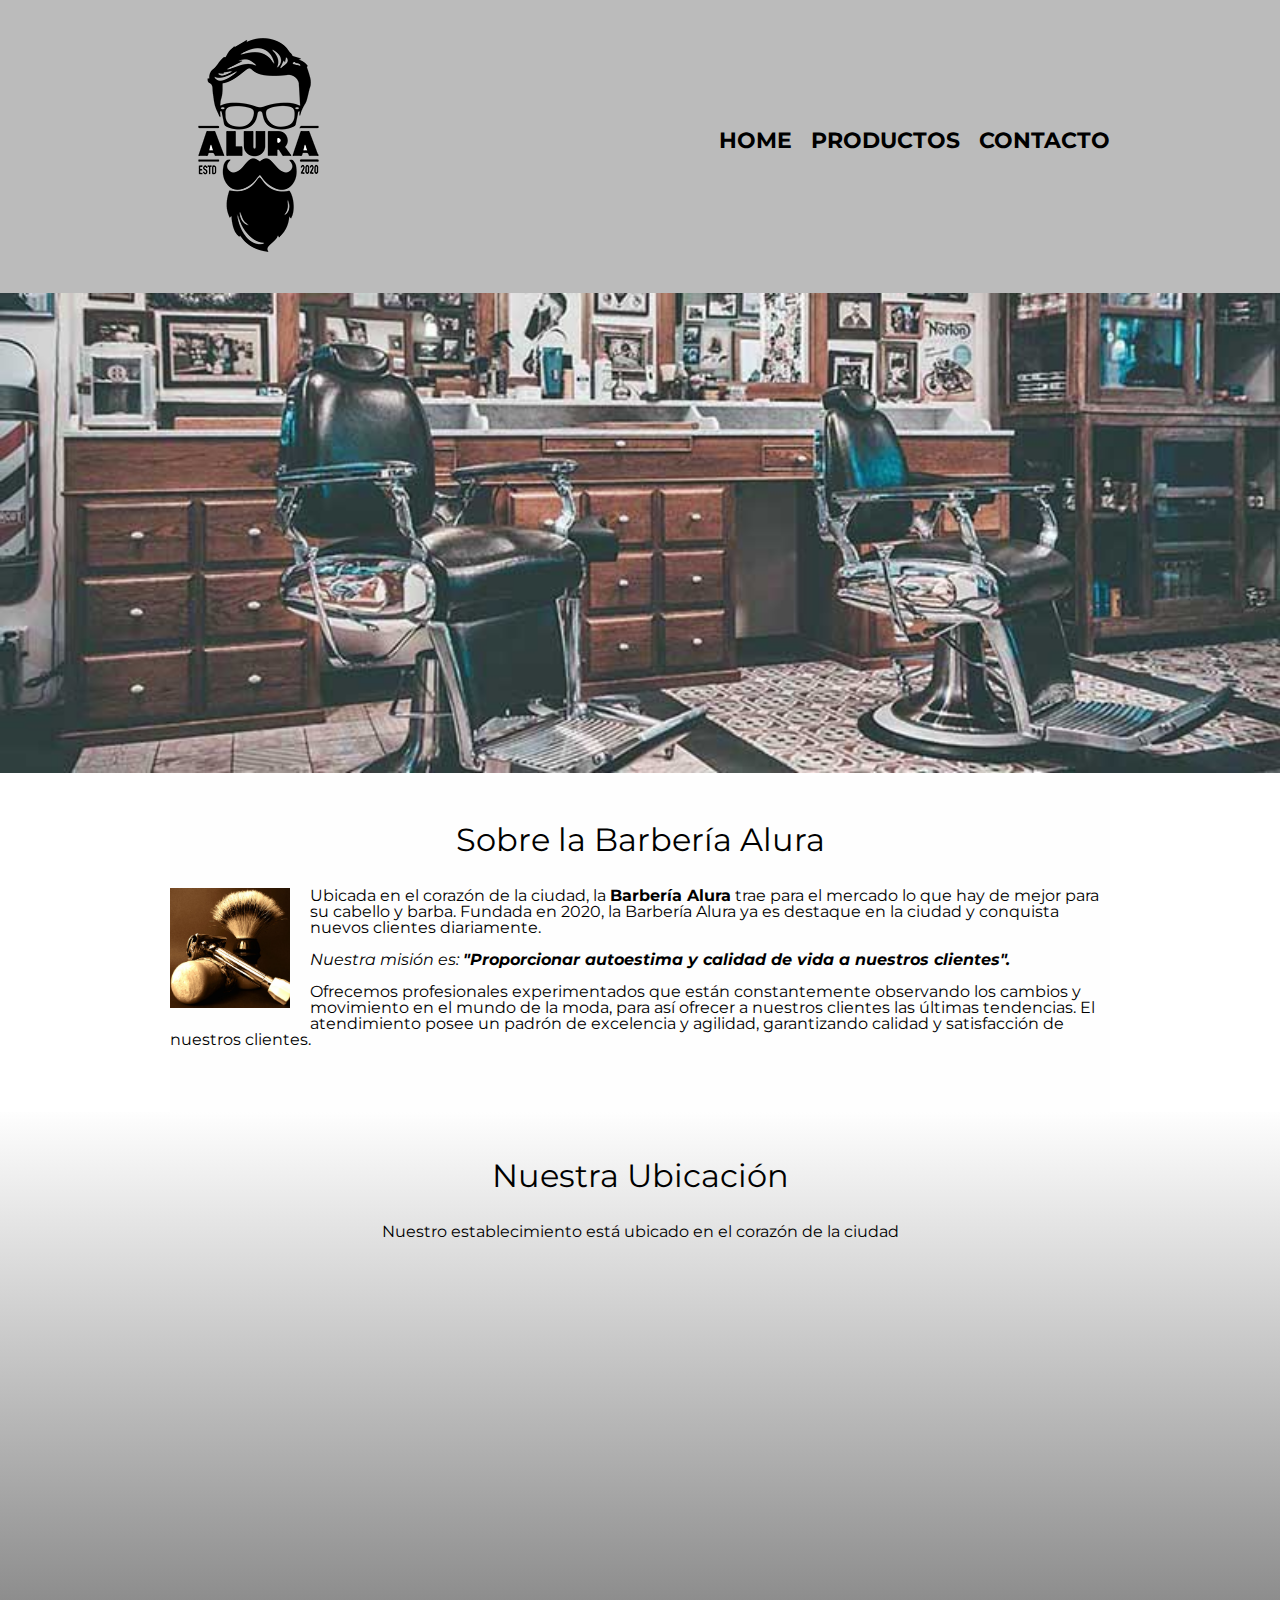
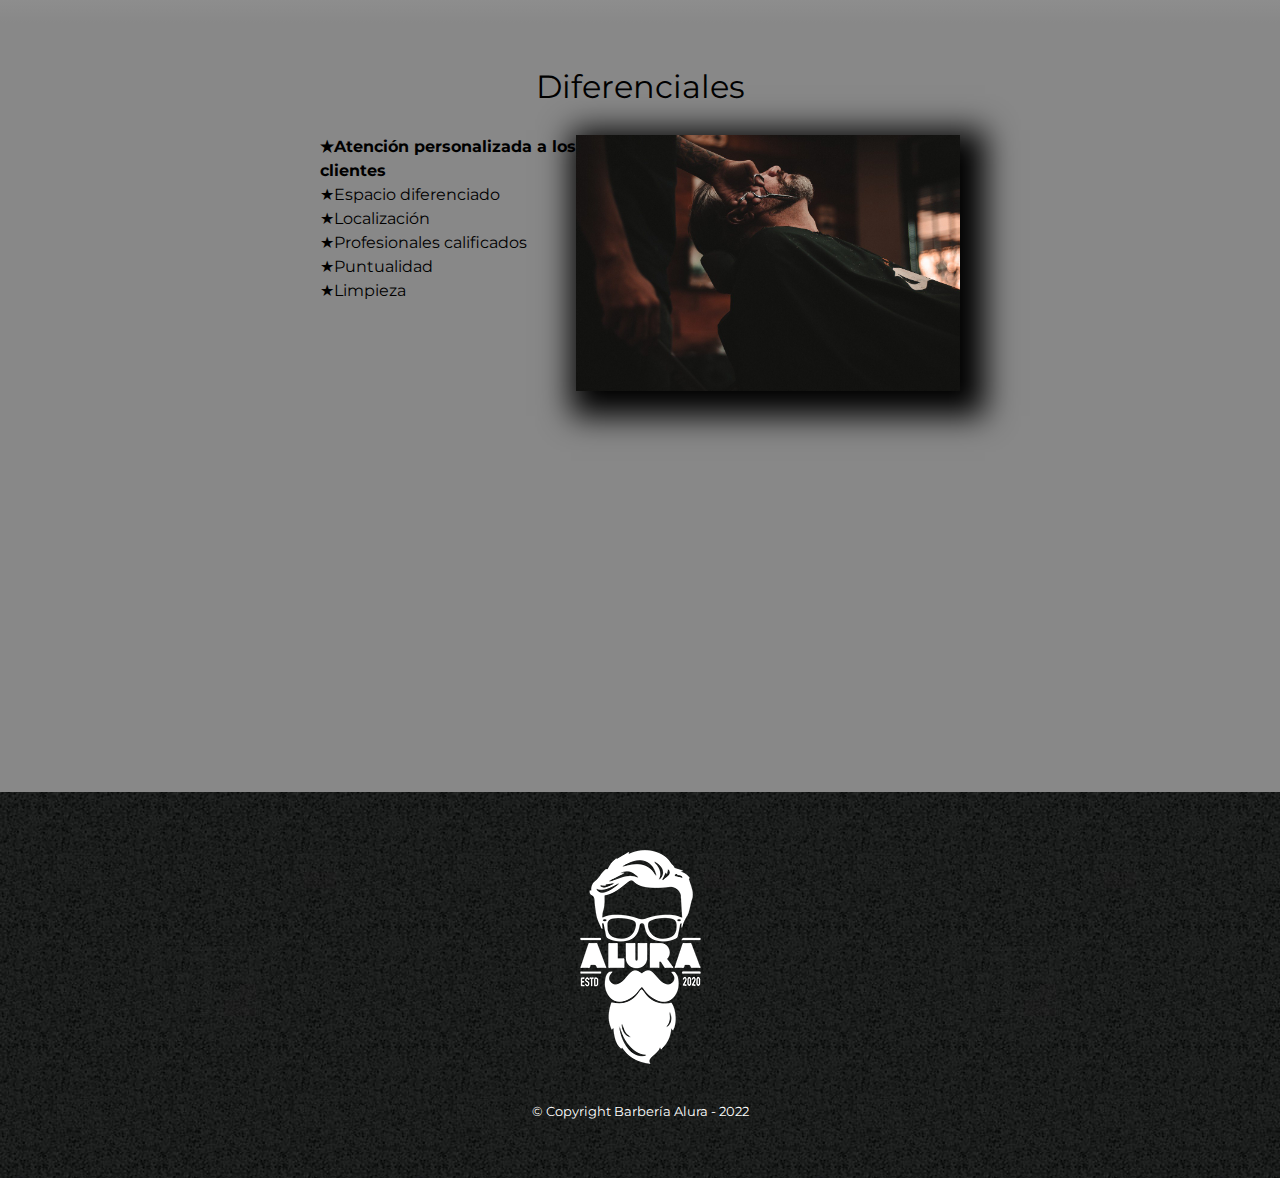
<file: index.html>
<!DOCTYPE html>

<html lang="es">

    <head>
        <meta charset="UTF-8">
        <meta name="viewport" content="width=device-width">
        <title>Barbería Alura</title>
        <link rel="stylesheet" href="reset.css">
        <link rel="stylesheet" href="style.css">
        <link href="https://fonts.googleapis.com/css2?family=Montserrat:wght@300&display=swap" rel="stylesheet">
    </head>

    <body>
        <header>
            <div class="caja">
                <h1><img src="imagenes/logo.png" alt="Logo de la Barbería Alura"></h1>
                <nav>
                    <ul>
                        <li><a href="index.html">Home</a></li>
                        <li><a href="productos.html">Productos</a></li>
                        <li><a href="contacto.html">Contacto</a></li>
                    </ul>
                </nav>
            </div>
        </header>

        <img class="banner" src="banner/banner.jpg">

        <main>
            <section class="principal">

                <h2 class="titulo-principal">Sobre la Barbería Alura</h2>

                <img class="utensilios" src="imagenes/utensilios.jpg" alt="Utensilios de un barbero.">

                <P>Ubicada en el corazón de la ciudad, la <strong>Barbería Alura</strong> trae para el mercado lo que hay de mejor para su cabello y barba. Fundada en 2020, la Barbería Alura ya es destaque en la ciudad y conquista nuevos clientes diariamente.</P>
        
                <p id="mision"><em>Nuestra misión es: <strong>"Proporcionar autoestima y calidad de vida a nuestros clientes".</strong></em></p>
        
                <p>Ofrecemos profesionales experimentados que están constantemente observando los cambios y movimiento en el mundo de la moda, para así ofrecer a nuestros clientes las últimas tendencias. El atendimiento posee un padrón de excelencia y agilidad, garantizando calidad y satisfacción de nuestros clientes.</p>
        
            </section>

            <section class="mapa">
                <h3 class="titulo-principal">Nuestra Ubicación</h3>
                <p>Nuestro establecimiento está ubicado en el corazón de la ciudad</p>

                <div class="mapa-contenido">
                    <iframe src="https://www.google.com/maps/embed?pb=!1m14!1m12!1m3!1d18508.01323610211!2d-57.97381899927402!3d-34.911834191304244!2m3!1f0!2f0!3f0!3m2!1i1024!2i768!4f13.1!5e0!3m2!1ses!2sar!4v1660404416498!5m2!1ses!2sar" width="100%" height="300" style="border:0;" allowfullscreen="" loading="lazy" referrerpolicy="no-referrer-when-downgrade"></iframe>
                </div>
            </section>

            <section class="diferenciales">

                <h3 class="titulo-principal">Diferenciales</h3>

                <div class="contenido-diferenciales">
                    <ul class="lista-diferenciales">
                        <li class="items">Atención personalizada a los clientes</li>
                        <li class="items">Espacio diferenciado</li>
                        <li class="items">Localización</li> 
                        <li class="items">Profesionales calificados</li>
                        <li class="items">Puntualidad</li> 
                        <li class="items">Limpieza</li> 
                    </ul><img src="diferenciales/diferenciales.jpg" class="imagen-diferenciales">
                </div>
                <div class="video">
                    <iframe width="100%" height="315" src="https://www.youtube.com/embed/wcVVXUV0YUY" title="YouTube video player" frameborder="0" allow="accelerometer; autoplay; clipboard-write; encrypted-media; gyroscope; picture-in-picture" allowfullscreen></iframe>
                </div>
            </section>
        </main>
        
        <footer>
            <img src="imagenes/logo-blanco.png">
            <p class="copyright">&copy Copyright Barbería Alura - 2022</p>
        </footer>
    </body>   
</html>
</file>
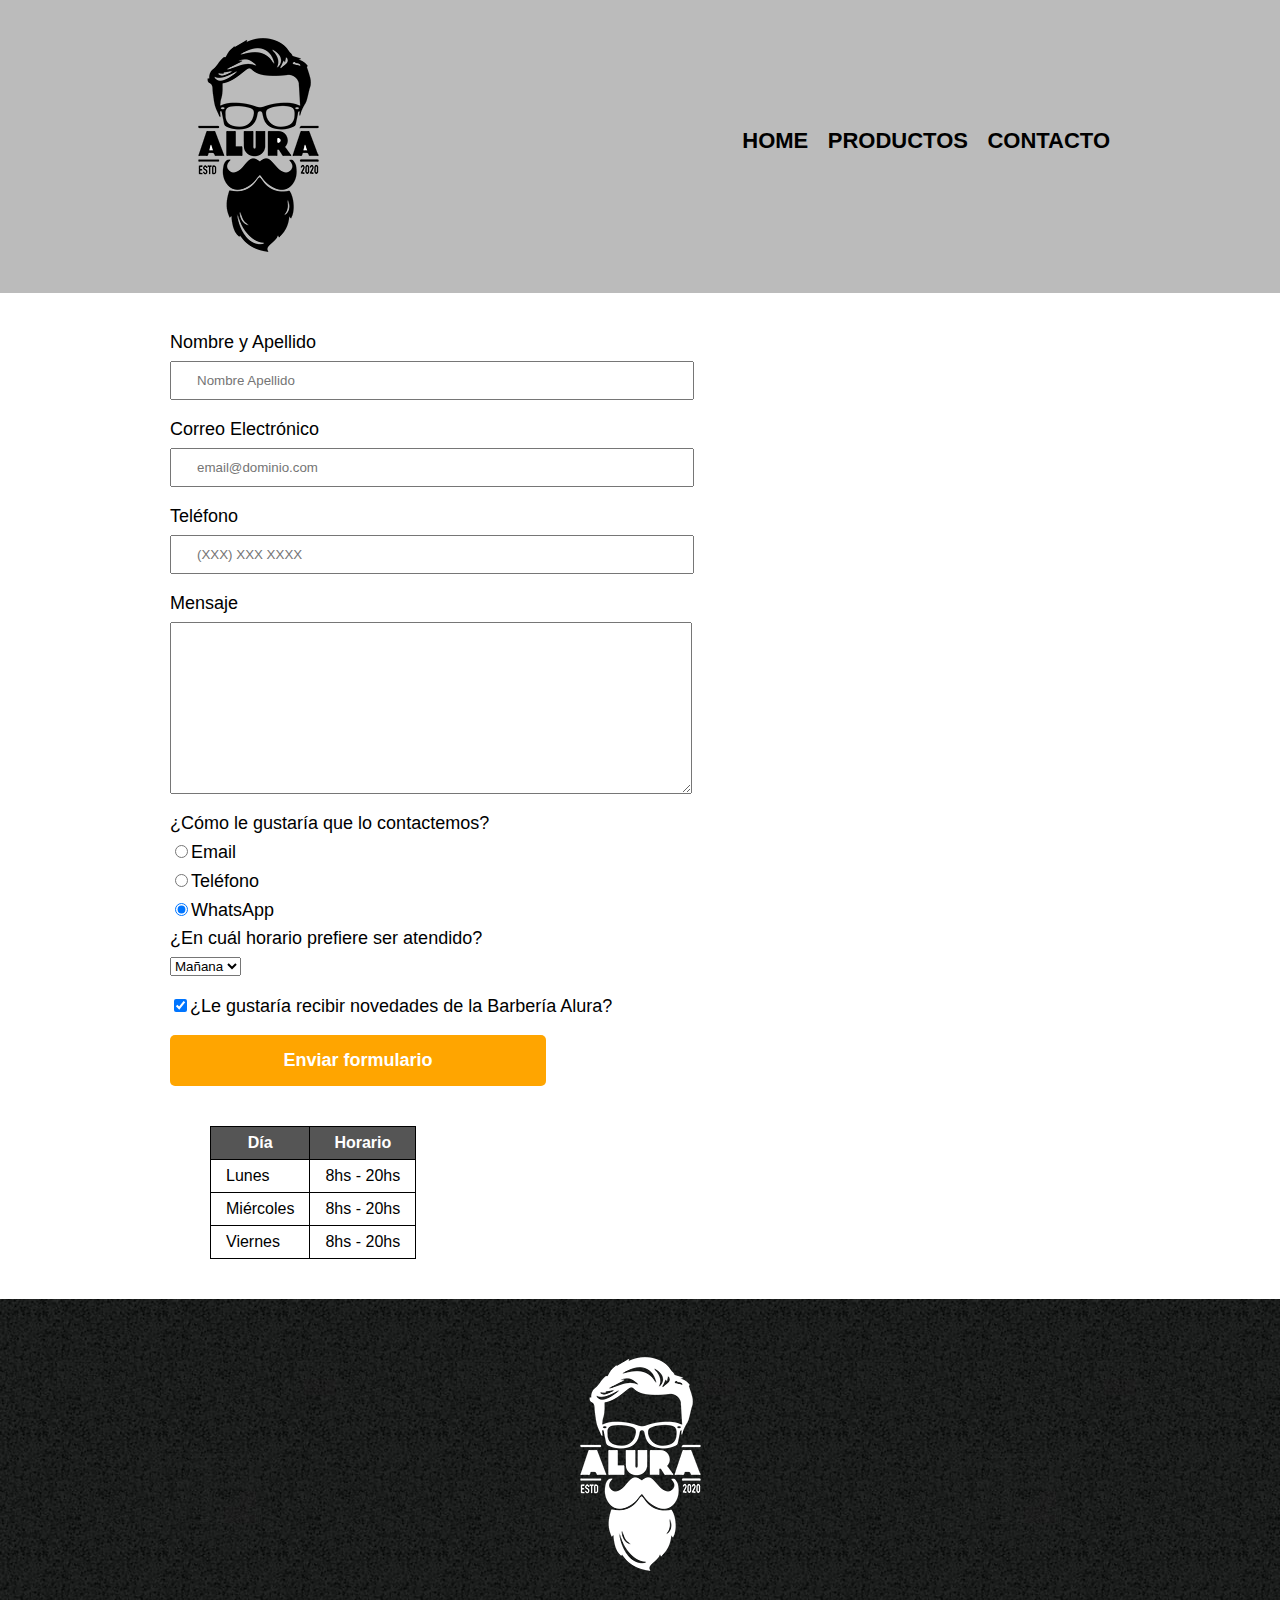
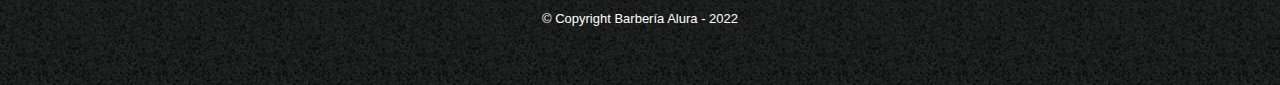
<file: contacto.html>
<!DOCTYPE html>

<html>
    <head>
        <meta charset="UTF-8">
        <title>Contacto - Barbería Alura</title>
        <link rel="stylesheet" href="reset.css">
        <link rel="stylesheet" href="style.css">  
    </head>
    <body>
        <header>
            <div class="caja">
                <h1><img src="imagenes/logo.png" alt="Logo de la Barbería Alura"></h1>
                <nav>
                    <ul>
                        <li><a href="index.html">Home</a></li>
                        <li><a href="productos.html">Productos</a></li>
                        <li><a href="contacto.html">Contacto</a></li>
                    </ul>
                </nav>
            </div>
        </header>
        <main class="formulario">
            <form>
                <label for="nombreapellido">Nombre y Apellido</label>
                <input type="text" id="nombreapellido" class="input-padron" required placeholder="Nombre Apellido">

                <label for="correoelectronico">Correo Electrónico</label>
                <input type="email" id="correoelectronico" class="input-padron" required placeholder="email@dominio.com">

                <label for="telefono">Teléfono</label>
                <input type="tel" id="telefono" class="input-padron" required placeholder="(XXX) XXX XXXX">

                <label for="mensaje">Mensaje</label>
                <textarea cols="70" rows="10" id="mensaje" class="input-padron" required></textarea>

                <fieldset>
                    <legend>¿Cómo le gustaría que lo contactemos?</legend>

                    <label for="radio-email"><input type="radio" name="contacto" value="email" id="radio-email">Email</label>
    
                    <label for="radio-telefono"><input type="radio" name="contacto" value="telefono" id="radio-telefono">Teléfono</label>
                   
                    <label for="radio-whatsapp"><input type="radio" name="contacto" value="whatsapp" id="radio-whatsapp" checked>WhatsApp</label>
                </fieldset>

                <fieldset>
                    <legend>¿En cuál horario prefiere ser atendido?</legend>
                    <select>
                        <option>Mañana</option>
                        <option>Tarde</option>
                        <option>Noche</option>
                    </select>
                </fieldset>

                <label class="checkbox"><input type="checkbox" checked>¿Le gustaría recibir novedades de la Barbería Alura?</label>

                <input type="submit" value="Enviar formulario" class="enviar">

            </form>

            <table>
                <thead>
                    <tr>
                        <th>Día</th>
                        <th>Horario</th>
                    </tr>
                </thead>
                <tbody>
                    <tr>
                        <td>Lunes</td>
                        <td>8hs - 20hs</td>
                    </tr>
                    <tr>
                        <td>Miércoles</td>
                        <td>8hs - 20hs</td>
                    </tr>
                    <tr>
                        <td>Viernes</td>
                        <td>8hs - 20hs</td>
                    </tr>
                </tbody>
            </table>

        </main>
        <footer>
            <img src="imagenes/logo-blanco.png" alt="Logo de la Barbería Alura">
            <p class="copyright">&copy Copyright Barbería Alura - 2022</p>
        </footer>
    </body>
</html>
</file>
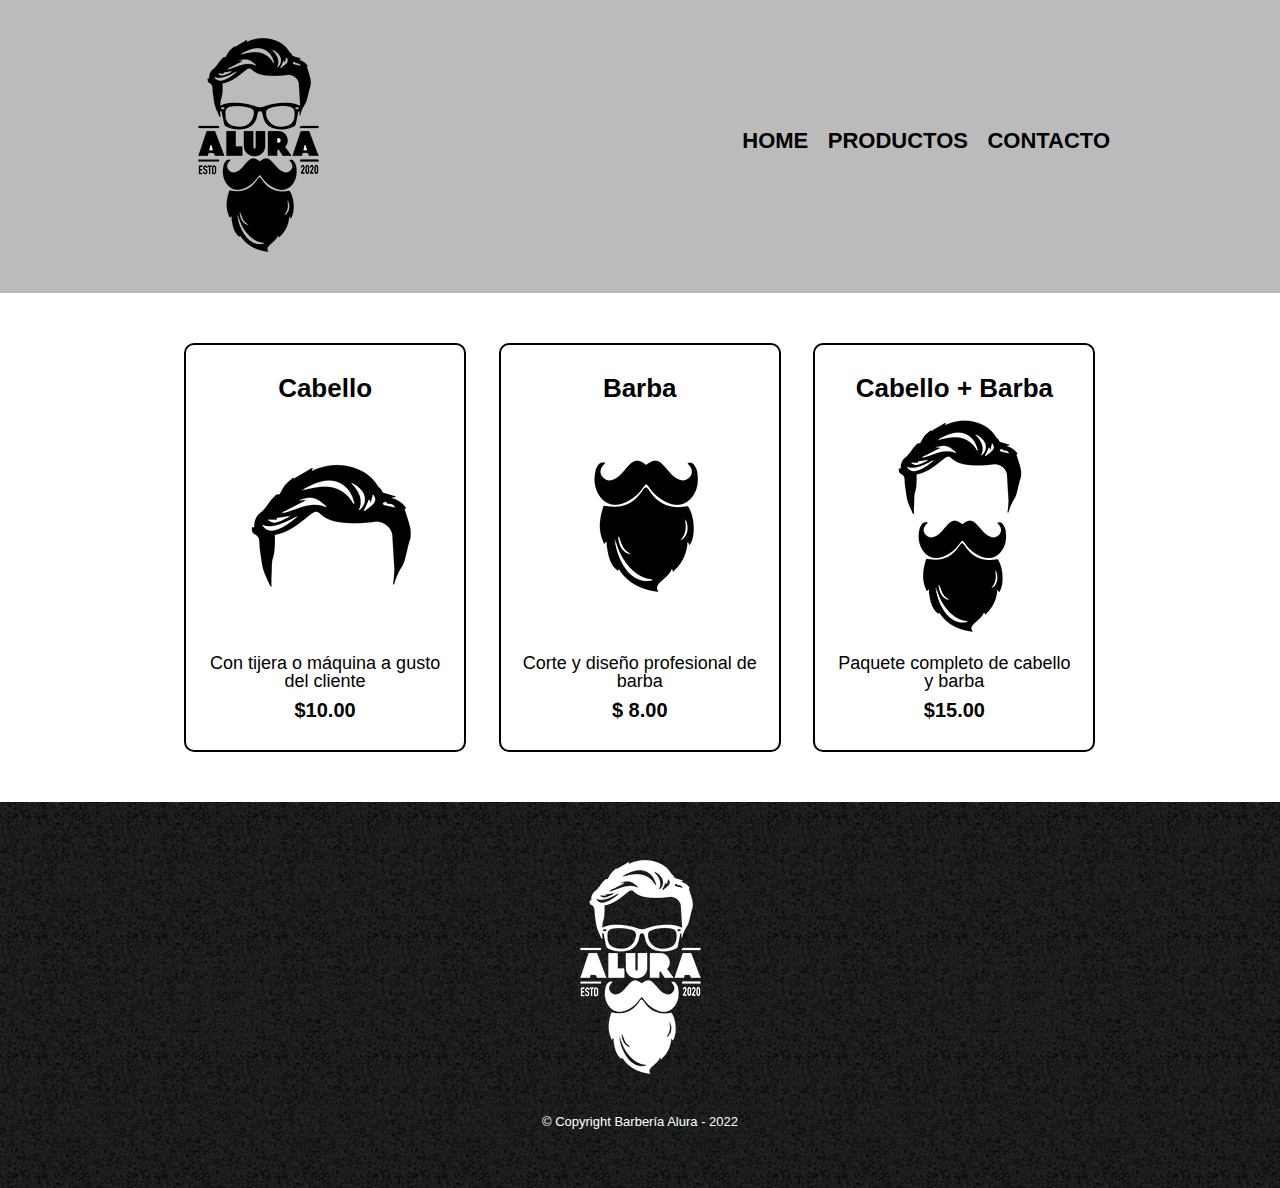
<file: productos.html>
<!DOCTYPE html>

<html>
    <head>
        <meta charset="UTF-8">
        <title>Productos - Barbería Alura</title>
        <link rel="stylesheet" href="reset.css">
        <link rel="stylesheet" href="style.css">
    </head>
    <body>
        <header>
            <div class="caja">
                <h1><img src="imagenes/logo.png" alt="Logo de la Barbería Alura"></h1>
                <nav>
                    <ul>
                        <li><a href="index.html">Home</a></li>
                        <li><a href="productos.html">Productos</a></li>
                        <li><a href="contacto.html">Contacto</a></li>
                    </ul>
                </nav>
            </div>
        </header>
        
        <main>
            <ul class="productos">
                <li>
                    <h2>Cabello</h2>
                    <img src="imagenes/cabello.jpg">
                    <p class="producto-descripcion">Con tijera o máquina a gusto del cliente</p>
                    <p class="producto-precio">$10.00</p>
                </li>
                <li>
                    <h2>Barba</h2>
                    <img src="imagenes/barba.jpg">
                    <p class="producto-descripcion">Corte y diseño profesional de barba</p>
                    <p class="producto-precio">$ 8.00</p>
                </li>
                <li>
                    <h2>Cabello + Barba</h2>
                    <img src="imagenes/cabello+barba.jpg">
                    <p class="producto-descripcion">Paquete completo de cabello y barba</p>
                    <p class="producto-precio">$15.00</p>
                </li>
            </ul>
        </main>

        <footer>
            <img src="imagenes/logo-blanco.png">
            <p class="copyright">&copy Copyright Barbería Alura - 2022</p>
        </footer>
    </body>
</html>
</file>
<file: style.css>
body{
    font-family: 'Montserrat', sans-serif;
}


header{
    background-color: #BBBBBB;
    padding: 20px 0;
}


.caja{
    width: 940px;
    position: relative;
    margin: 0 auto;
}


nav{
    position: absolute;
    top: 110px;
    right: 0;
}


nav li{
    display: inline;
    margin: 0 0 0 15px;
}


nav a{
    text-transform: uppercase;
    color: #000000;
    font-weight: bold;
    font-size: 22px;
    text-decoration: none;
}


nav a:hover{
    color: #c78c19;
    text-decoration: underline;
}


.productos{
    width: 940px;
    margin: 0 auto;
    padding: 50px;
}


.productos li{
    display: inline-block;
    text-align:center;
    width: 30%;
    vertical-align: top;
    margin: 0 1.5%;
    padding: 30px 20px;
    box-sizing: border-box;
    border:2px solid #000000;
    border-radius: 10px;
}


.productos li:hover{
    border-color:#c78c19;
}


.productos li:active{
    border-color:#088c19;
}


.productos h2{
    font-size: 26px;
    font-weight: bold;
}


.productos li:hover h2{
    font-size: 30px;
}


.producto-descripcion{
    font-size: 18px;
}


.producto-precio{
    font-size: 20px;
    font-weight: bold;
    margin-top: 10px;
}


footer{
    text-align: center;
    background: url(imagenes/bg.jpg);
    padding: 40px;
}


.copyright{
    color: #ffffff;
    font-size: 13px;
    margin: 20px;
}


.formulario{
    width: 940px;
    margin: 0 auto;
}


form{
    margin: 40px 0;
}


form label, form legend{
    display: block;
    font-size: 18px;
    margin: 0 0 10px;
}


.input-padron{
    display: block;
    margin: 0 0 20px;
    padding: 10px 25px;
    width: 50%;
}


.checkbox{
    margin:20px 0;
}


.enviar{
    width: 40%;
    padding: 15px 0;
    font-size: 18px;
    font-weight: bold;
    color: white;
    background: orange;
    border: none;
    border-radius: 5px;
    transition: 1s all;
    cursor:pointer;
}


.enviar:hover{
    background: darkorange;
    transform: scale(1.2);
}


table{
    margin: 40px 40px;
}


thead{
    background: #555555;
    color: white;
    font-weight: bold;
}

td,th{
    border: 1px solid #000000;
    padding: 8px 15px;
}

/*Aquí inicia el CSS para nuestra home*/


.banner{
    width: 100%;
}


.principal{
    padding: 3em 0;
    background: #fefefe;
    width: 940px;
    margin: 0 auto;
}


.titulo-principal{
    text-align: center;
    font-size: 2em;
    margin: 0 0 1em;
    clear: left;
}


.principal p{
    margin: 0 0 1em;
}


.principal strong{
    font-weight: bold;
}


.principal em{
    font-style: italic;
}


.utensilios{
    width: 120px;
    float: left;
    margin: 0 20px 20px 0;
}


.mapa{
    padding: 3em 0;
    background: linear-gradient(#fefefe, #888888)
}


.mapa p{
    margin: 0 0 2em;
    text-align: center;
}


.mapa-contenido{
    width: 940px;
    margin: 0 auto;
}


.diferenciales{
    padding: 3em 0;
    background: #888888;
}


.contenido-diferenciales{
    width: 640px;
    margin: 0 auto;
}


.lista-diferenciales{
    width: 40%;
    display: inline-block;
    vertical-align: top;
}


.items{
    line-height: 1.5;
}


.items:before{
    content:"★"
}


.items:first-child{
    font-weight: bold;
}


.imagen-diferenciales{
    width: 60%;
    transition: 400ms;
    box-shadow: 10px 10px 30px 15px #000000;
}


.imagen-diferenciales:hover{
    opacity: 0.3;
}


.video{
    width: 560px;
    margin: 1em auto;
}


@media screen and (max-width:480px){
    h1{
        text-align: center;
    }

    nav{
        position: static;
    }

    .caja, .principal, .mapa-contenido, .contenido-diferenciales, .video{
        width: auto;
    }
    
    .lista-diferenciales, .imagen-diferenciales{
        width: 100%;
    }
}
</file>
